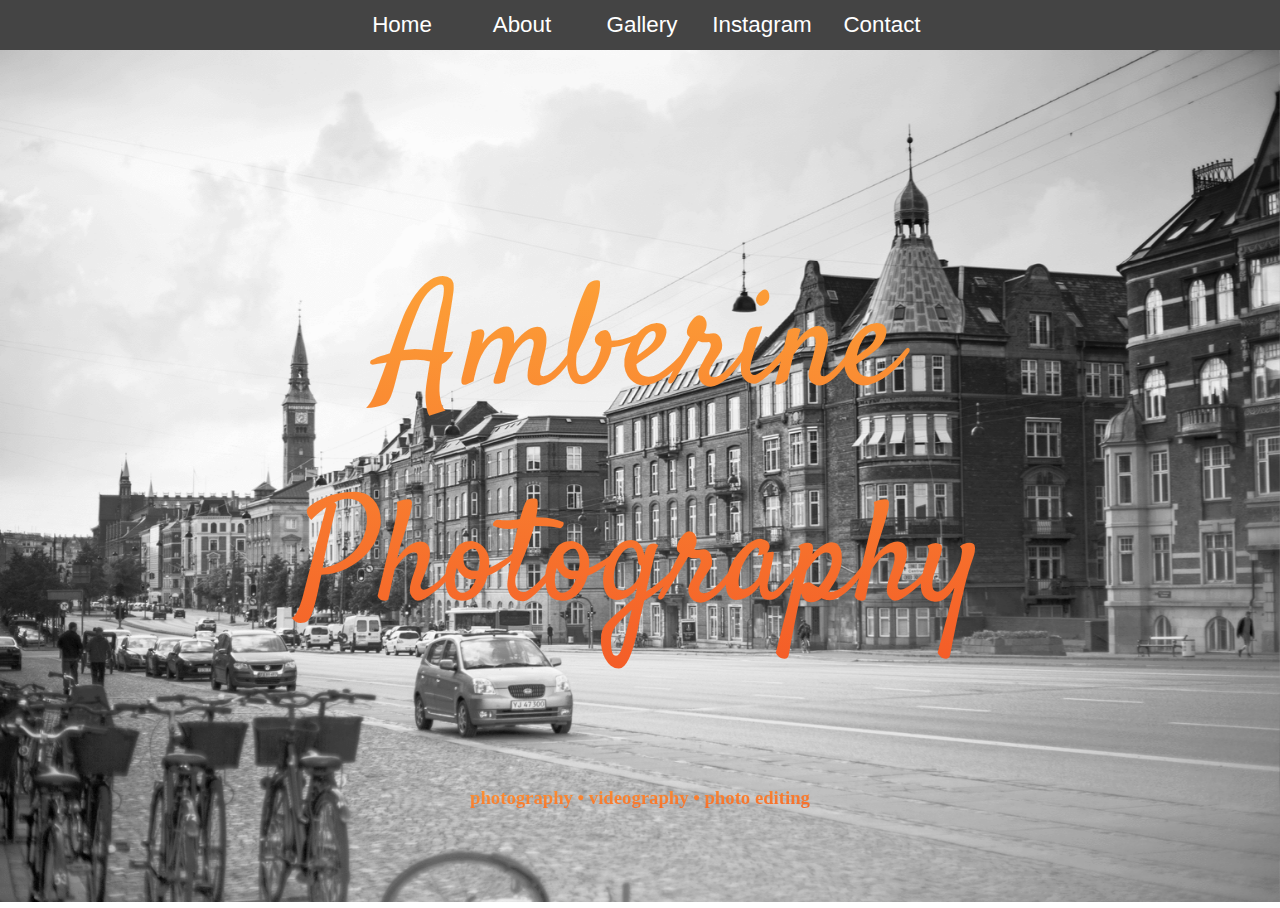
<file: index.html>
<!DOCTYPE html>
<html lang="en">
<head>
  <meta charset="UTF-8">
  <meta name="viewport" content="width=device-width, initial-scale=1.0">
  <title>Amberine Photography</title>
  <link rel="stylesheet" type="text/css" href="css/style.css">
  <link rel="stylesheet"
    href="https://cdnjs.cloudflare.com/ajax/libs/animate.css/3.5.2/animate.min.css"
    integrity="sha384-OHBBOqpYHNsIqQy8hL1U+8OXf9hH6QRxi0+EODezv82DfnZoV7qoHAZDwMwEJvSw"
    crossorigin="anonymous">
    <link href="https://fonts.googleapis.com/css?family=Satisfy" rel="stylesheet">
</head>
<body>
  <header>
    <div class="nav">
      <ul>
        <li class="home"><a href="index.html">Home</a></li>
        <li class="tutorials"><a href="about.html">About</a></li>
        <li class="about"><a href="gallery.html">Gallery</a></li>
        <li class="instagram"><a href="https://www.instagram.com/14snowflakes/">Instagram</a></li>
        <li class="contact"><a href="mailto:amberine@gmail.com">Contact</a></li>
      </ul>
    </div>
  </header>
  <main role="main">
    <div id="main" class="container">
      <img src="assets/banner1.png" alt="face picture">
      <img src="assets/banner2.png" alt='woman'>
      <img src="assets/banner3.png" alt='blooming tree'>
      <img src="assets/banner4.png" alt="city view" >
        <div class="title animated zoomInDown">
          <h1 class=" site_title ">Amberine Photography</h1>
          <h3 class="site_title ">photography &bull; videography &bull; photo editing</h3>
        </div>
  </div>
  </main>
  <script></script>
</body>
</html>
</file>
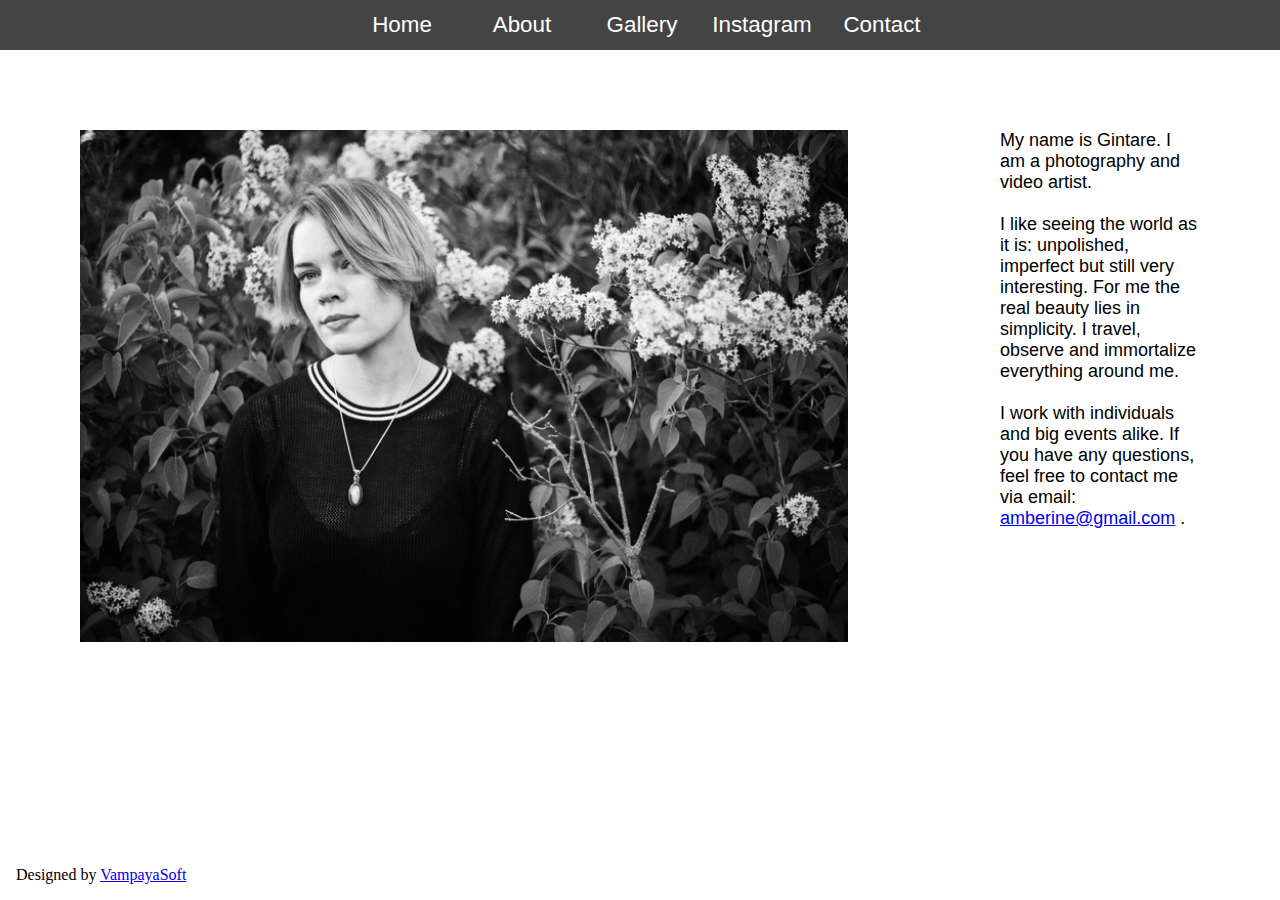
<file: about.html>
<html lang="en">
<head>
  <meta charset="UTF-8">
  <meta name="viewport" content="width=device-width, initial-scale=1.0">
  <title>Amberine Photography</title>
  <link rel="stylesheet" type="text/css" href="css/style.css">
  <link rel="stylesheet"
    href="https://cdnjs.cloudflare.com/ajax/libs/animate.css/3.5.2/animate.min.css"
    integrity="sha384-OHBBOqpYHNsIqQy8hL1U+8OXf9hH6QRxi0+EODezv82DfnZoV7qoHAZDwMwEJvSw"
    crossorigin="anonymous">
</head>
<body>
  <header>
    <div class="nav">
      <ul>
        <li class="home"><a href="index.html">Home</a></li>
        <li class="tutorials"><a href="about.html">About</a></li>
        <li class="about"><a href="gallery.html">Gallery</a></li>
        <li class="instagram"><a href="https://www.instagram.com/14snowflakes/">Instagram</a></li>
        <li class="contact"><a href='mailto:amberine@gmail.com'>Contact</a></li>
      </ul>
    </div>
  </header>
  <main role="main">
    <div class="about-div">
        <img class="animated slideInUp about-img" src="assets/self-portrait.png" alt="">
        <div class="animated slideInRight about-text">
          My name is Gintare. I am a photography and video artist.<br></br>
          I like seeing the world as it is: unpolished, imperfect but still very interesting. For me the real beauty lies in simplicity.
          I travel, observe and immortalize everything around me.<br></br>
          I work with individuals and big events alike. If you have any questions, feel free to contact me via email: <a href="mailto:amberine@gmail.com">amberine@gmail.com</a> .
        </div>
    </div>
  </main>
  <div class="footer">
      <p class="footer-p">Designed by <a href="http://zivile777.github.io">VampayaSoft</a></p>
  </div>
  <script></script>
</body>
</html>
</file>
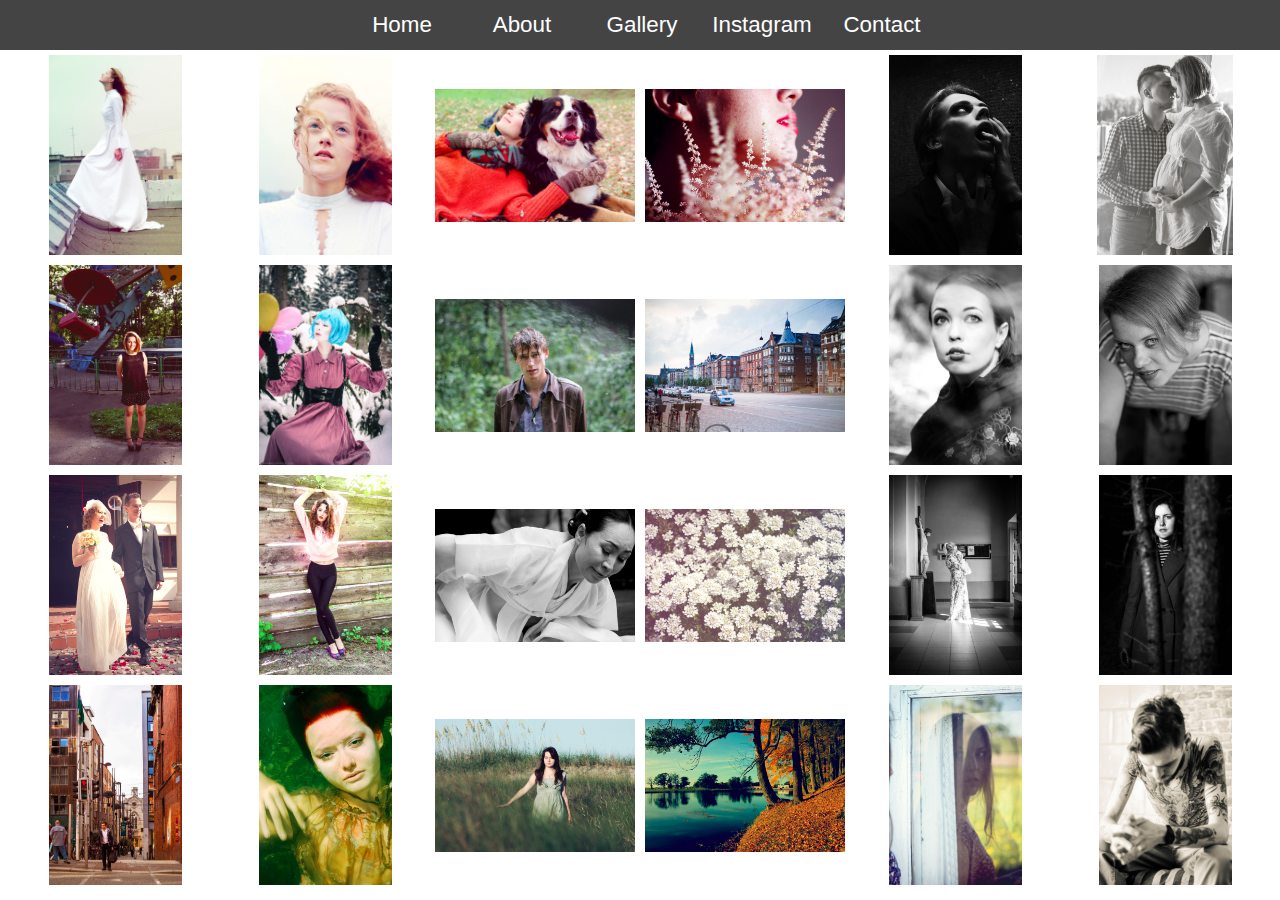
<file: gallery.html>
<!DOCTYPE html>
<html lang="en">
<head>
  <meta charset="UTF-8">
  <meta name="viewport" content="width=device-width, initial-scale=1.0">
  <title>Amberine Photography</title>
  <link rel="stylesheet" type="text/css" href="css/style.css">
  <script src="https://code.jquery.com/jquery-1.8.0.min.js"></script>
</head>
<body>
  <header>
    <div class="nav">
      <ul>
        <li class="home"><a href="index.html">Home</a></li>
        <li class="tutorials"><a href="about.html">About</a></li>
        <li class="about"><a href="gallery.html">Gallery</a></li>
        <li class="instagram"><a href="https://www.instagram.com/14snowflakes/">Instagram</a></li>
        <li class="contact"><a href="mailto:amberine@gmail.com">Contact</a></li>
      </ul>
    </div>
  </header>
  <main role="main">
    <div class="gallery">
  <div class="img-w">
    <img src="assets/gallery/1.jpg" alt="" /></div>
  <div class="img-w"><img src="assets/gallery/2.jpg" alt="" /></div>
  <div class="img-w"><img src="assets/gallery/3.jpg" alt="" /></div>
  <div class="img-w"><img src="assets/gallery/5.jpg" alt="" /></div>
  <div class="img-w"><img src="assets/gallery/4.jpg" alt="" /></div>
  <div class="img-w"><img src="assets/gallery/6.jpg" alt="" /></div>
  <div class="img-w"><img src="assets/gallery/7.jpg" alt="" /></div>
  <div class="img-w"><img src="assets/gallery/17.jpg" alt="" /></div>
  <div class="img-w"><img src="assets/gallery/15.jpg" alt="" /></div>
  <div class="img-w"><img src="assets/gallery/22.jpg" alt="" /></div>
  <div class="img-w"><img src="assets/gallery/11.jpg" alt="" /></div>
  <div class="img-w"><img src="assets/gallery/9.jpg" alt="" /></div>
  <div class="img-w"><img src="assets/gallery/13.jpg" alt="" /></div>
  <div class="img-w"><img src="assets/gallery/14.jpg" alt="" /></div>
  <div class="img-w"><img src="assets/gallery/12.jpg" alt="" /></div>
  <div class="img-w"><img src="assets/gallery/20.jpg" alt="" /></div>
  <div class="img-w"><img src="assets/gallery/8.jpg" alt="" /></div>
  <div class="img-w"><img src="assets/gallery/18.jpg" alt="" /></div>
  <div class="img-w"><img src="assets/gallery/19.jpg" alt="" /></div>
  <div class="img-w"><img src="assets/gallery/10.jpg" alt="" /></div>
  <div class="img-w"><img src="assets/gallery/23.jpg" alt="" /></div>
  <div class="img-w"><img src="assets/gallery/24.jpg" alt="" /></div>
  <div class="img-w"><img src="assets/gallery/21.jpg" alt="" /></div>
  <div class="img-w"><img src="assets/gallery/16.jpg" alt="" /></div>
</div>
  </main>
  <script>
  $(function() {
  $(".img-w").each(function() {
    $(this).wrap("<div class='img-c'></div>")
    let imgSrc = $(this).find("img").attr("src");
     $(this).css('background-image', 'url(' + imgSrc + ')');
  })


  $(".img-c").click(function() {
    let w = $(this).outerWidth()
    let h = $(this).outerHeight()
    let x = $(this).offset().left
    let y = $(this).offset().top


    $(".active").not($(this)).remove()
    let copy = $(this).clone();
    copy.insertAfter($(this)).height(h).width(w).delay(500).addClass("active")
    $(".active").css('top', y - 8);
    $(".active").css('left', x - 8);

      setTimeout(function() {
    copy.addClass("positioned")
  }, 0)

  })

})

$(document).on("click", ".img-c.active", function() {
  let copy = $(this)
  copy.removeClass("positioned active").addClass("postactive")
  setTimeout(function() {
    copy.remove();
  }, 500)
})
  </script>
</body>
</html>
</file>
<file: css/style.css>
html, body {
    height: 100%;
    margin: 0;
    padding: 0;
}

.nav ul {
  list-style: none;
  background-color: #444;
  text-align: center;
  padding: 0;
  margin: 0;
}
.nav li {
  font-family: 'Oswald', sans-serif;
  font-size: 1.2em;
  line-height: 40px;
  height: 40px;
  border-bottom: 1px solid #888;
}

.nav a {
  text-decoration: none;
  color: #fff;
  display: block;
  transition: .3s background-color;
}

.nav a:hover {
  background-color: gray ;
}

@media screen and (min-width: 600px) {
  .nav li {
    width: 120px;
    border-bottom: none;
    height: 50px;
    line-height: 50px;
    font-size: 1.4em;
  }

  .nav li {
    display: inline-block;
    margin-right: -4px;
  }

.container {
  position:relative;
  width: 100%;
  background-color: #444;
}

img {
  position: fixed;
  width: 100%;
  margin: 0 auto;
}

.title {
  padding: 5rem;
  text-align: center;
  position: absolute;
}

h1 {
    font:100%/1.5;
    font-family: 'Satisfy', cursive;
    font-size: 9rem;
    font-weight: 100;
    line-height: 1.5;
    text-align: center;
    padding: 1rem;
}
h3 {
  font-family: Verdana;
}

.site_title {
    color: #f35626;
    background-image: -webkit-linear-gradient(92deg,#f35626,#feab3a);
    -webkit-background-clip: text;
    -webkit-text-fill-color: transparent;
    -webkit-animation: hue 60s infinite linear;
}

@-webkit-keyframes hue {
  from {
    -webkit-filter: hue-rotate(0deg);
  }

  to {
    -webkit-filter: hue-rotate(-360deg);
  }
}

@-webkit-keyframes imgFade {
 0% {
   opacity:1;
 }
 17% {
   opacity:1;
 }
 25% {
   opacity:0;
 }
 92% {
   opacity:0;
 }
 100% {
   opacity:1;
 }
}

@-moz-keyframes imgFade {
 0% {
   opacity:1;
 }
 17% {
   opacity:1;
 }
 25% {
   opacity:0;
 }
 92% {
   opacity:0;
 }
 100% {
   opacity:1;
 }
}

@-o-keyframes imgFade {
 0% {
   opacity:1;
 }
 17% {
   opacity:1;
 }
 25% {
   opacity:0;
 }
 92% {
   opacity:0;
 }
 100% {
   opacity:1;
 }
}

@keyframes imgFade {
 0% {
   opacity:1;
 }
 17% {
   opacity:1;
 }
 25% {
   opacity:0;
 }
 92% {
   opacity:0;
 }
 100% {
   opacity:1;
 }
}

.container img {
  -webkit-animation-name: imgFade;
  -webkit-animation-timing-function: ease-in-out;
  -webkit-animation-iteration-count: infinite;
  -webkit-animation-duration: 8s;

  -moz-animation-name: imgFade;
  -moz-animation-timing-function: ease-in-out;
  -moz-animation-iteration-count: infinite;
  -moz-animation-duration: 8s;

  -o-animation-name: imgFade;
  -o-animation-timing-function: ease-in-out;
  -o-animation-iteration-count: infinite;
  -o-animation-duration: 8s;

  animation-name: imgFade;
  animation-timing-function: ease-in-out;
  animation-iteration-count: infinite;
  animation-duration: 8s;
}
.container img:nth-of-type(1) {
  -webkit-animation-delay: 6s;
  -moz-animation-delay: 6s;
  -o-animation-delay: 6s;
  animation-delay: 6s;
}
.container img:nth-of-type(2) {
  -webkit-animation-delay: 4s;
  -moz-animation-delay: 4s;
  -o-animation-delay: 4s;
  animation-delay: 4s;
}
.container img:nth-of-type(3) {
  -webkit-animation-delay: 2s;
  -moz-animation-delay: 2s;
  -o-animation-delay: 2s;
  animation-delay: 2s;
}
.container img:nth-of-type(4) {
  -webkit-animation-delay: 0;
  -moz-animation-delay: 0;
  -o-animation-delay: 0;
  animation-delay: 0;
}

/*gallery style*/

.gallery {
  display: flex;
  flex-direction: row;
  flex-wrap: wrap;
  justify-content: center;
  align-content: center;
  align-items: center;
  margin: auto;
  border-radius: 3px;
  overflow: hidden;
  max-width: 1268px;
}
.img-c {
  width: 200px;
  height: 200px;
  float: left;
  position: relative;
  overflow: hidden;
  margin: 5px;
}

.img-w {
  position: absolute;
  width: 100%;
  height: 100%;
  background-size: contain;
  background-position: center;
  background-repeat: no-repeat;
  cursor: pointer;
  transition: transform ease-in-out 300ms;
}

.img-w img {
  display: none;
}

.img-c {
    transition: width ease 400ms, height ease 350ms, left cubic-bezier(0.4, 0, 0.2, 1) 420ms, top cubic-bezier(0.4, 0, 0.2, 1) 420ms;
}

.img-c:hover .img-w {
  transform: scale(1.08);
  transition: transform cubic-bezier(0.4, 0, 0.2, 1) 450ms;
}

.img-c.active {
  width: 100% !important;
  height: 100% !important;
  position: absolute;
  z-index: 2;
}

.img-c.postactive {
  position: absolute;
  z-index: 2;
  pointer-events: none;
}

.img-c.active.positioned {
  left: 0 !important;
  top: 0 !important;
  transition-delay: 50ms;
}

  /* ABOUT STYLE*/

  .about-div {
    height: 30rem;
    min-width: 700px;
    max-width: 1280px;
    margin: 0 auto;
    position: relative;
  }

  .about-img {
    max-width: 60%;
    position: absolute;
    z-index: 1;
    padding: 5rem;
  }

  .about-text {
    max-width: 200px;
    position: absolute;
    right: 0;
    z-index: 2;
    padding: 5rem;
    font-family: Arial;
    font-size: 18px;
  }

  .footer {
    position: absolute;
    bottom: 0px;
    margin-left:1rem;
    font-family: Verdana;
  }
</file>
